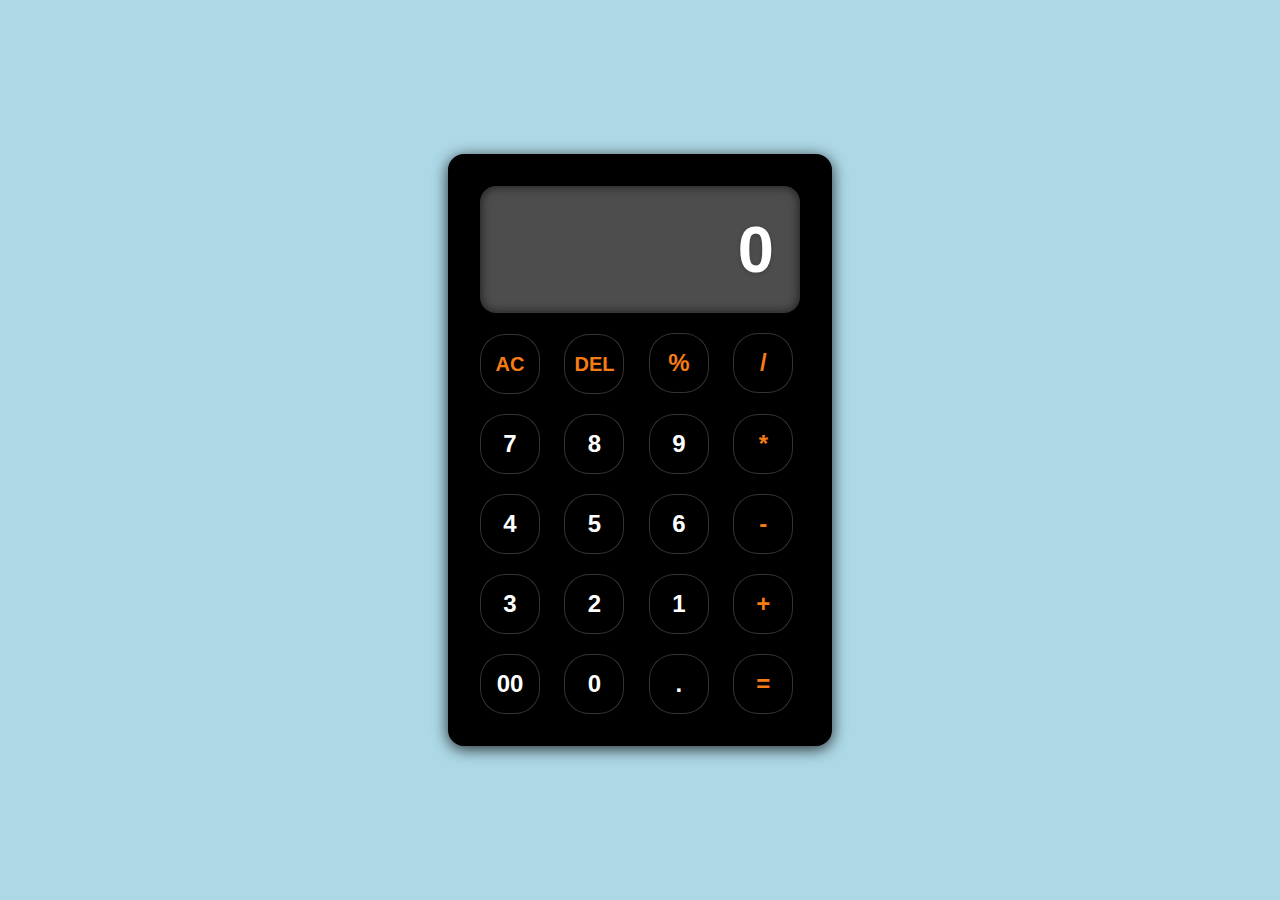
<file: mini-js-projects/CALCULATOR_APP/index.html>
<!DOCTYPE html>
<html lang="en">
<head>
    <meta charset="UTF-8">
    <meta name="viewport" content="width=device-width, initial-scale=1.0">
    <title>CALCULATOR APP</title>
    <link rel="stylesheet" href="./style.css">
</head>
<body>
    <div class="wrapper">
        <div class="section">
            <div class="calculator">
                <input type="text" placeholder="0" id="inputBox" readonly>

                <div>
                    <button class="operator ac">AC</button>
                    <button class="operator del">DEL</button>
                    <button class="operator">%</button>
                    <button class="operator">/</button>
                </div>
                <div>
                    <button>7</button>
                    <button>8</button>
                    <button>9</button>
                    <button class="operator">*</button>
                </div>
                <div>
                    <button>4</button>
                    <button>5</button>
                    <button>6</button>
                    <button class="operator">-</button>
                </div>
                <div>
                    <button>3</button>
                    <button>2</button>
                    <button>1</button>
                    <button class="operator">+</button>
                </div>
                <div>
                    <button>00</button>
                    <button>0</button>
                    <button>.</button>
                    <button class="operator">=</button>
                </div>
            </div>
        </div>
    </div>

    <script src="./script.js"></script>
</body>
</html>
</file>
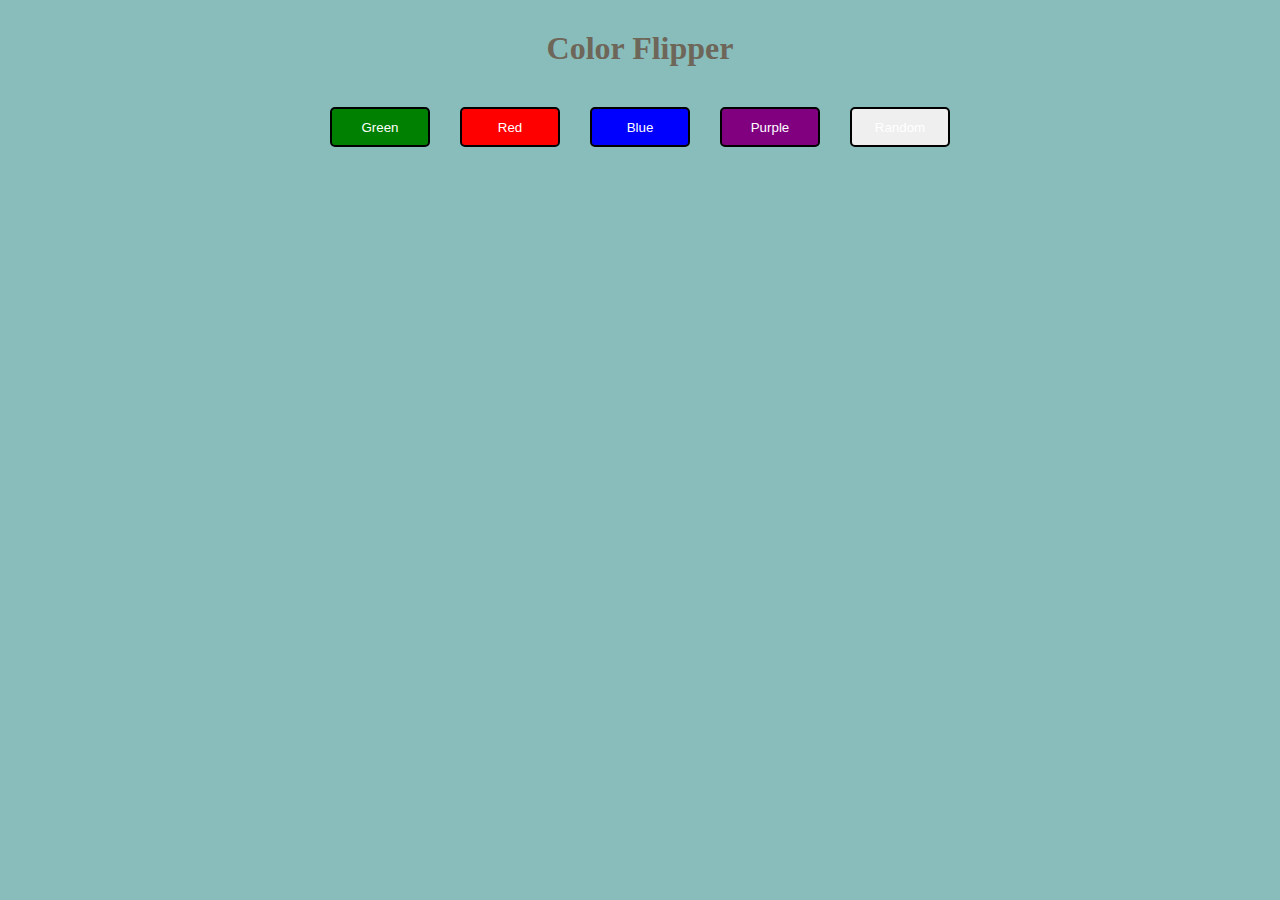
<file: mini-js-projects/COLOR_FLIPPER/index.html>
<!DOCTYPE html>
<html lang="en">
<head>
    <meta charset="UTF-8">
    <meta name="viewport" content="width=device-width, initial-scale=1.0">
    <title>Color Flipper</title>
    <link rel="stylesheet" href="./style.css">
</head>
<body>
    <div class="wrapper">
           <h1>Color Flipper</h1>
    </div>
        <div class="wrapper">
        <button id="green" onclick="setColor('green')">Green</button>
        <button id="red" onclick="setColor('red')">Red</button>
        <button id="blue" onclick="setColor('blue')">Blue</button>
        <button id="purple" onclick="setColor('purple')">Purple</button>
        <button onclick="randomColor()">Random</button>
    </div>
 
    <script src="./script.js"></script>
</body>
</html>
</file>
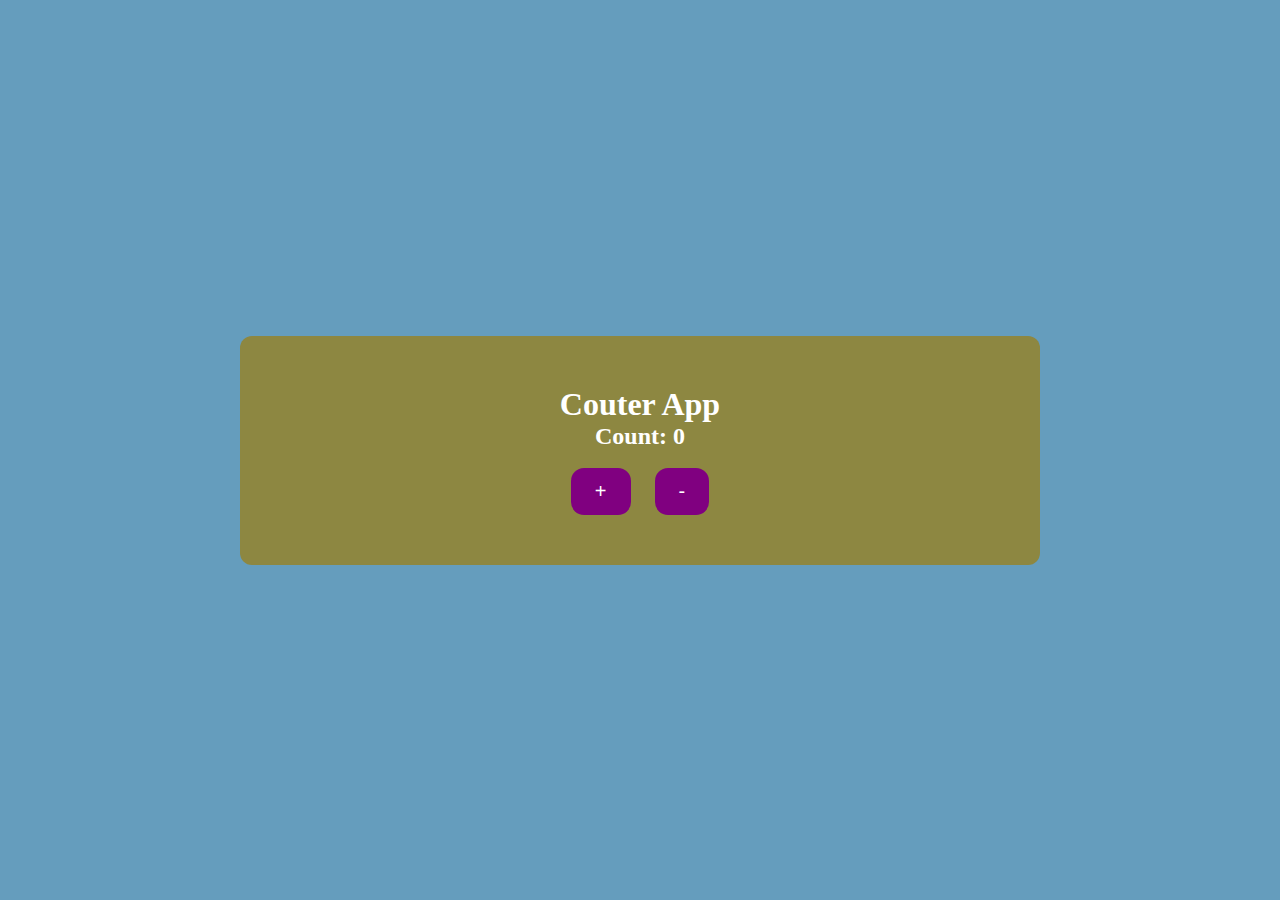
<file: mini-js-projects/COUNTER_APP/index.html>
<!DOCTYPE html>
<html lang="en">
<head>
    <meta charset="UTF-8">
    <meta name="viewport" content="width=device-width, initial-scale=1.0">
    <title>COUNTER APP</title>
    <link rel="stylesheet" href="./style.css">
</head>
<body>
    <div class="wrapper" id="wrapper-content">
        <h1>Couter App</h1>
        <div>
            <h2>Count: <span id="output"></span></h2>

            <div id="btn-wrapper">
                <button id="increase" onclick="increase()">+</button>
                <button id="decrease" onclick="decrease()">-</button>
            </div>

        </div>
    </div>
    <script src="./script.js"></script>
</body>
</html>
</file>
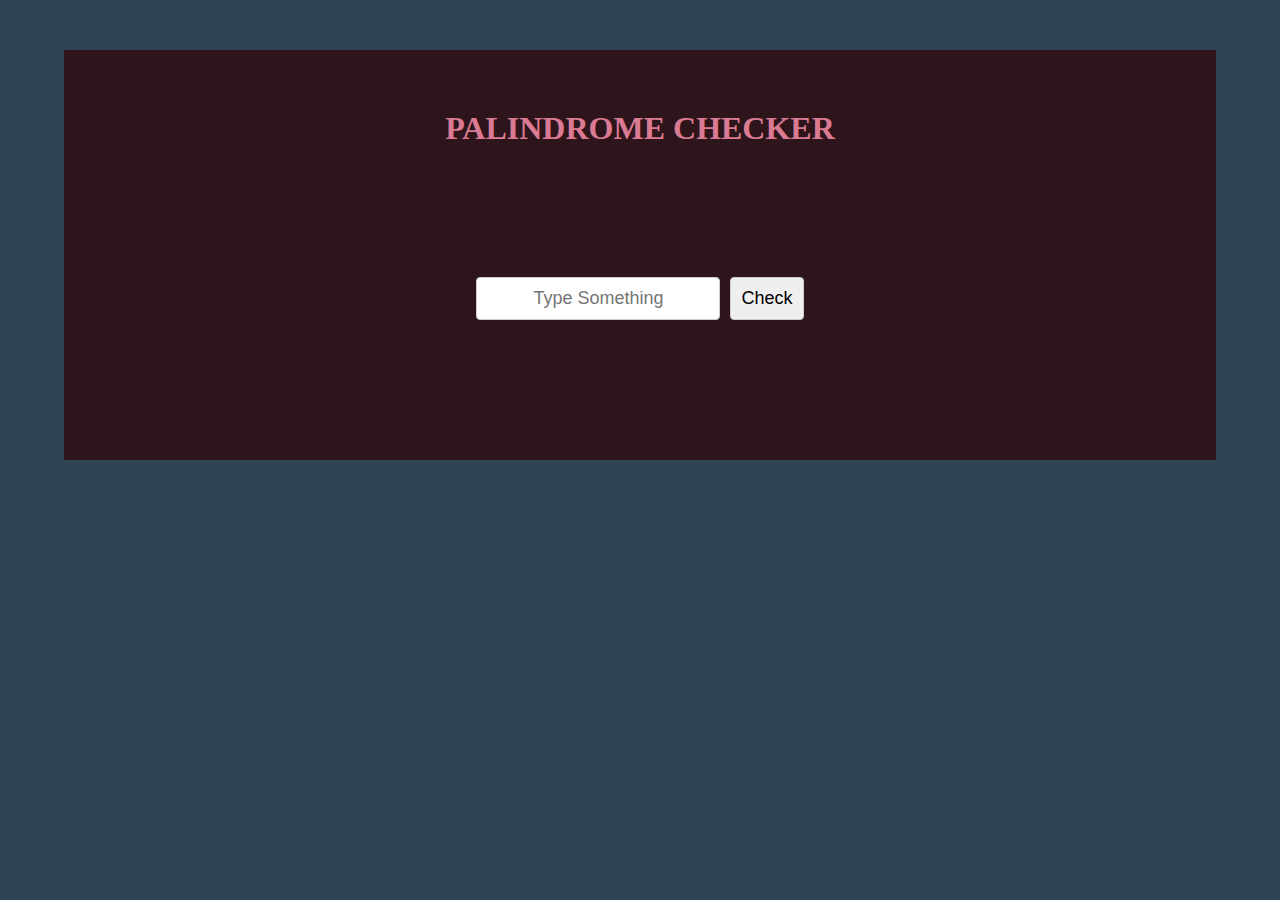
<file: mini-js-projects/PALINDROME_CHECKER/index.html>
<!DOCTYPE html>
<html lang="en">
<head>
    <meta charset="UTF-8">
    <meta name="viewport" content="width=device-width, initial-scale=1.0">
    <title>PALINDROME CHECKER</title>
    <link rel="stylesheet" href="./style.css">
</head>
<body>
    <div class="wrapper">
        <div class="section">
            <h1>PALINDROME CHECKER</h1>
            <div class="section-text">
            <input type="text" placeholder="Type Something" id="input"/>
            <button onclick="check()">Check</button>   
            
            </div>
            <div id="render"></div>             
        </div>
    </div>
    <script src="./script.js"></script>
</body>
</html>
</file>
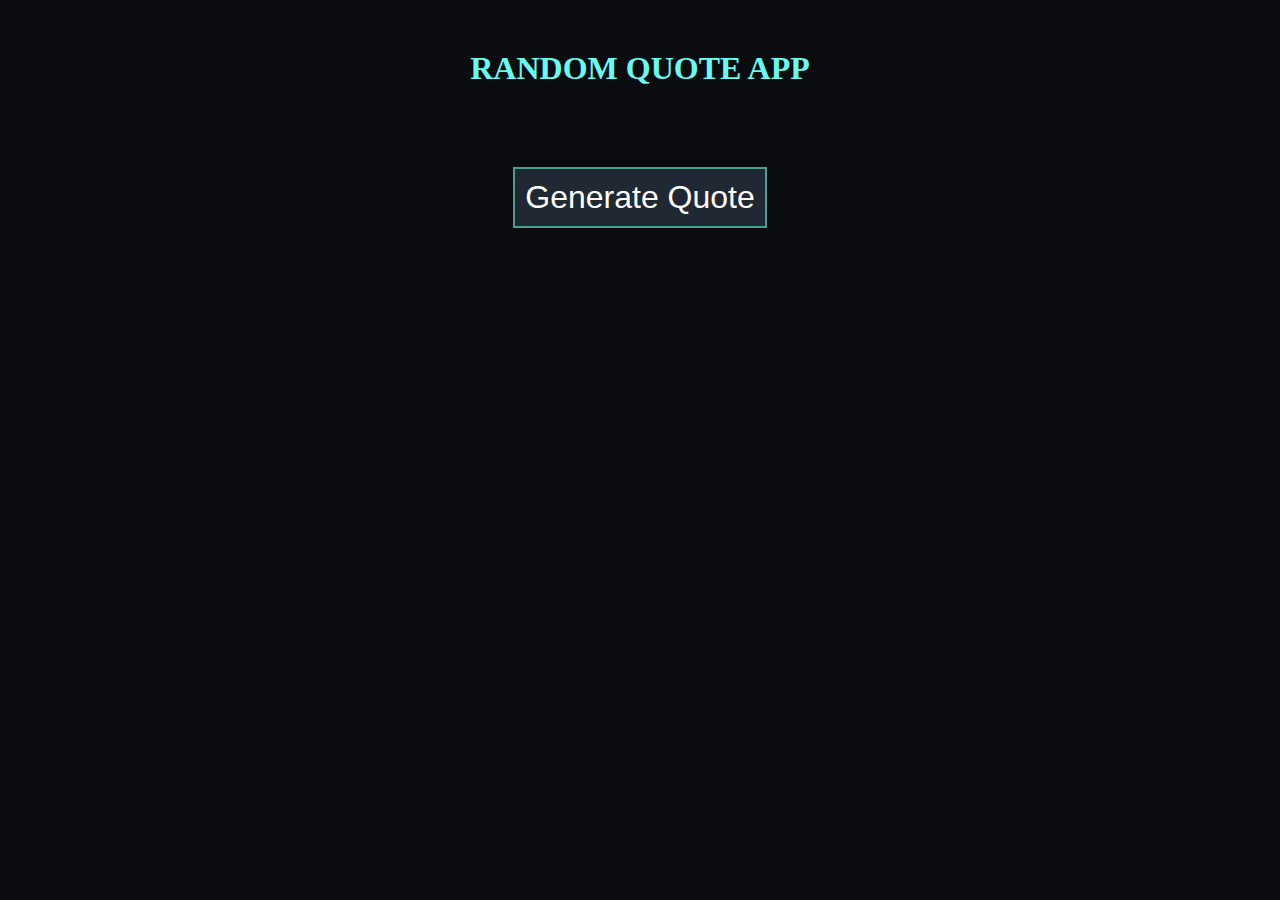
<file: mini-js-projects/RANDOM_QUOTE/index.html>
<!DOCTYPE html>
<html lang="en">
<head>
    <meta charset="UTF-8">
    <meta name="viewport" content="width=device-width, initial-scale=1.0">
    <title>RANDOM QUOTES</title>
    <link rel="stylesheet" href="./style.css">
</head>
<body>
    <div class="wrapper">
        <div class="section">
            <h1>RANDOM QUOTE APP</h1>
            <div class="section-text">
               
            <button onclick="generateQuote()">Generate Quote</button>
            
            </div>
             <p id="quote"></p>
        </div>
    </div>
    
    <script src="./script.js"></script>
</body>
</html>
</file>
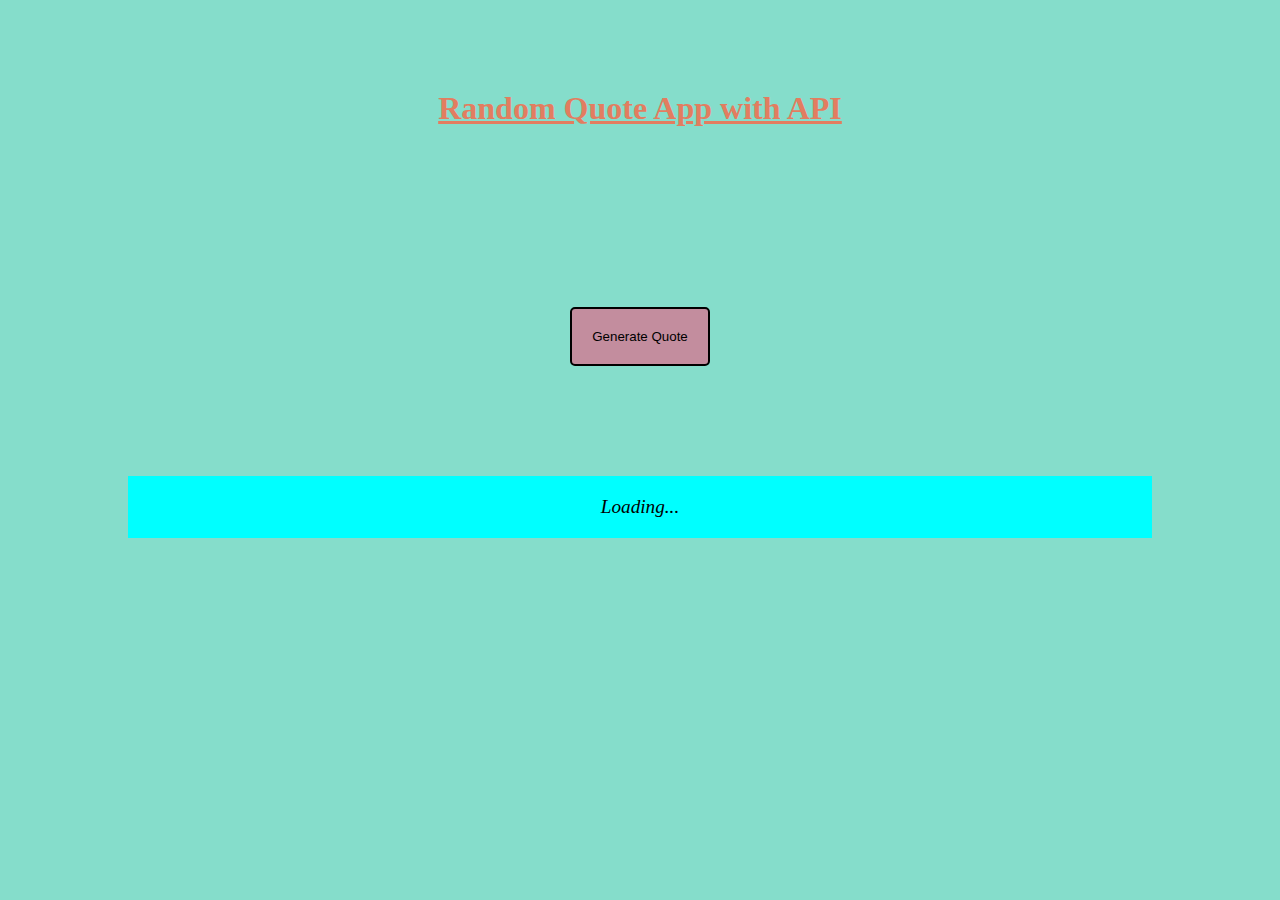
<file: mini-js-projects/RANDOM_QUOTE_API/index.html>
<!DOCTYPE html>
<html lang="en">
<head>
    <meta charset="UTF-8">
    <meta name="viewport" content="width=device-width, initial-scale=1.0">
    <title>RANDOM QUOTE API</title>
    <link rel="stylesheet" href="./style.css">
</head>
<body>
    <div class="wrapper">
        <h1>Random Quote App with API</h1>
        <div class="section">
            
            
            <button id="generate-button">Generate Quote</button>
        </div>
        <p id="quote">Loading...</p>
    </div>
    <script src="./script.js"></script>
</body>
</html>
</file>
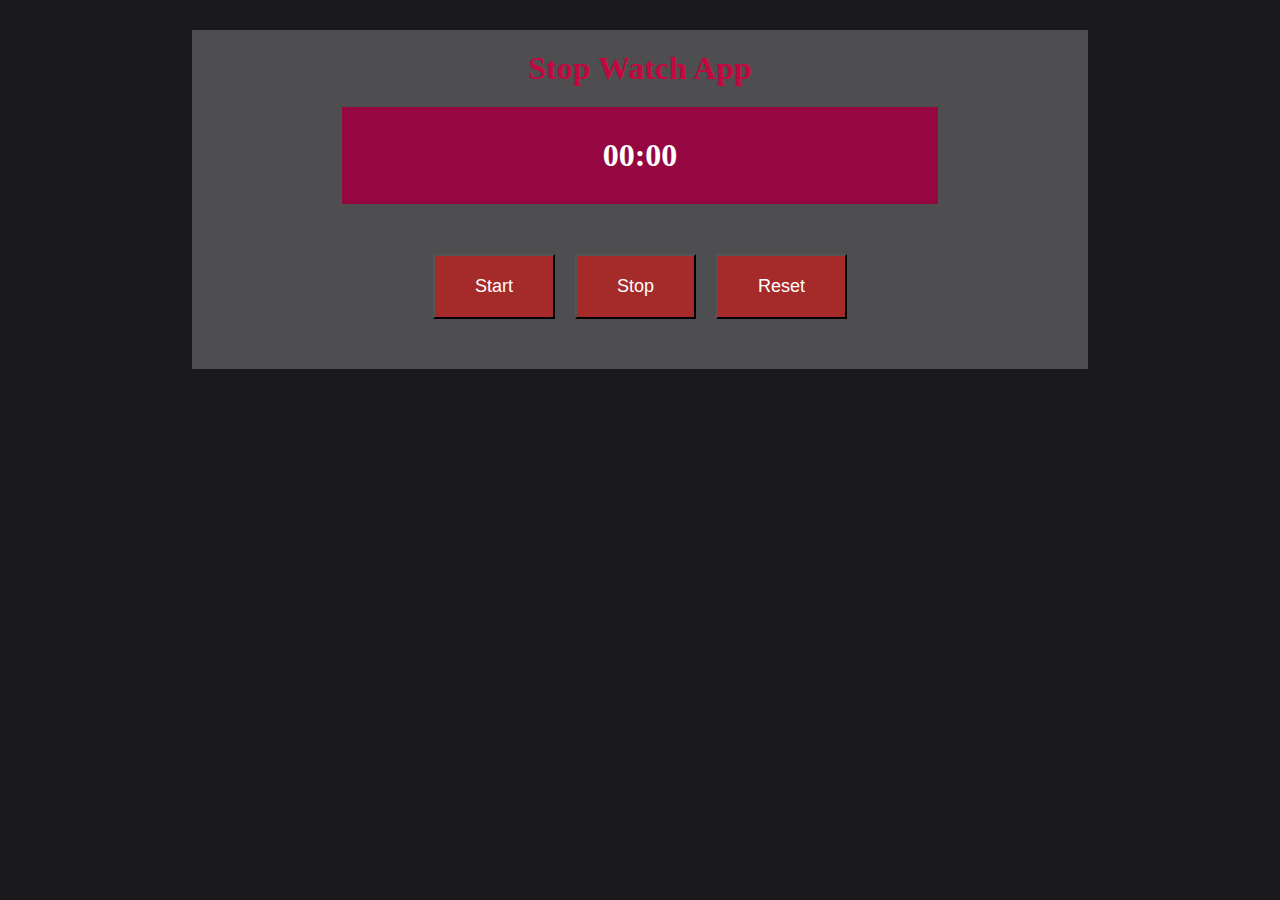
<file: mini-js-projects/STOP_WATCH/index.html>
<!DOCTYPE html>
<html lang="en">
<head>
    <meta charset="UTF-8">
    <meta name="viewport" content="width=device-width, initial-scale=1.0">
    <title>STOP WATCH</title>
    <link rel="stylesheet" href="./style.css">
</head>
<body>
    <div class="wrapper" id="wrapper-box">
        <h1>Stop Watch App</h1>
        <div class="section">
            <h1 id="time">00:00</h1>
            <div class="time-btn">
                    <button onclick="startClock()">Start</button>
            <button onclick="stopClock()">Stop</button>
            <button onclick="resetClock()">Reset</button>        
            </div>

        </div>
    </div>
    <script src="./script.js"></script>
</body>
</html>
</file>
<file: mini-js-projects/CALCULATOR_APP/style.css>
* {
    margin: 0;
    padding: 0;
    box-sizing: border-box;
    font-family: Verdana, Geneva, Tahoma, sans-serif;
    font-weight: bold;
}

body {
    width: 100%;
    height: 100vh;
    display: flex;
    align-items: center;
    justify-content: center;
    background-color: lightblue;
}

/* .wrapper {
    width: 80%;
    max-width: 1200px;
    margin: 0 auto;
} */

.calculator {
    padding: 20px;
    border: 2px solid #000;
    border-radius: 16px;
    box-shadow: 0px 3px 15px rgba(0, 0, 0, 0.8);
    background-color: #000;
}

input {
    width: 320px;
    padding: 24px;
    margin: 10px;
    background-color: rgba(255, 255, 255, 0.3);
    box-shadow: inset 0px 0px 8px rgba(0, 0, 0, 0.5);
    font-size: 65px;
    text-align: right;
    color: #fff;
    border: solid 2px rgba(0,0,0,0.3);
    border-radius: 16px;
    text-shadow: 0px 1px 5px rgba(0,0,0,0.2);

}

input::placeholder {
    color: #fff;
}

.ac, .del {
    font-size: 20px;
}

button {
    width: 60px;
    height: 60px;
    margin: 10px;
    color: #fff;
    background-color: rgba(0, 0, 0, 0.7);
    font-size: 24px;
    cursor: pointer;
    border: 1px solid rgba(255, 255,255, 0.2);
    border-radius: 25px;
    text-shadow: 0px 1px 5px rgba(0, 0, 0, 0.2);
}

button:hover {
    color: #fff;
    background-color: #f67c14;
}

.operator {
    color: #f67c14;
}

.equalBtn {
    background-color: #f67c14;
}
</file>
<file: mini-js-projects/COLOR_FLIPPER/style.css>
* {
    margin: 0;
    padding: 0;
    box-sizing: border-box;
}

#green {
    background-color: green;
}

#red {
    background-color: red;
}

#blue {
    background-color: blue;
}

#purple {
    background-color: purple;
}

body {
    background-color: #88bdbc;
}

.wrapper {
    display: flex;
    justify-content: center;
    gap: 10px;
}

.wrapper h1 {
    text-decoration: underline;
    margin: 30px 0;
    color: #6e6658;
    text-decoration: none;
}

.button {
    border-radius: 5px;

}

.wrapper button {
    margin: 10px 10px;
    padding: 10px 20px;
    border-radius: 5px;
    width: 100px;
    height: 40px;
    color: white;
    border: 2px solid black;
}
</file>
<file: mini-js-projects/COUNTER_APP/style.css>
* {
    margin: 0;
    padding: 0;
    box-sizing: border-box;
}

body {
    width: 100%;
    height: 100vh;
    display: flex;
    align-items: center;
    justify-content: center;
    background-color: #659dbd;
}

.wrapper {
    width: 70%;
    max-width: 800px;
    margin: 0 auto;
    text-align: center;
}

#wrapper-content {
    background-color: #8d8741;
    padding: 50px 50px;
    border-radius: 12px;
    color: white;
}

#btn-wrapper {
    display: flex;
    gap: 24px;
    align-items: center;
    justify-content: center;
    margin-top: 18px;
}

button {
    background-color: purple;
    color: white;
    padding: 12px 24px;
    font-size: 20px;
    border: none;
    cursor: pointer;
    border-radius: 13px;
}
</file>
<file: mini-js-projects/PALINDROME_CHECKER/style.css>
* {
    margin: 0;
    padding: 0;
    box-sizing: border-box;
}

body {
    background-color: #2f4454;
}

.wrapper {
    width: 90%;
    max-width: 1200px;
    margin: 0 auto;
}

input, button {
    padding: 5px;
    font-size: 18px;
    border: 1px solid #ccc;
    border-radius: 4px;
    margin-bottom: 10px;
}

.section h1{
    text-align: center;
    text-decoration: none;
    margin:20px 10px;
    padding: 20px;
    color: #da7b93;
}

.section {
    background-color: #2e151b;
    margin: 50px 0;
    padding: 20px 0;
    text-align: center;
    
}

.section-text {
    display: flex;
    justify-content: center;
    gap: 10px;
    padding: 90px 90px;
}

.section-text input {
    text-align: center;
}

.section-text button{
    padding: 10px 10px;
}

#render {
    /* font-weight: bold; */
    font-size: 18px;
    margin: 0 10px;
    padding: 10px 10px;
    text-align: center;
}
</file>
<file: mini-js-projects/RANDOM_QUOTE/style.css>
* {
    margin: 0;
    padding: 0;
    box-sizing: border-box;
}

body {
    background-color: #0b0c10;
}

.wrapper {
    width: 90%;
    max-width: 1200px;
    margin: 0 auto;
}

.section h1 {
    text-align: center;
    color: #66fcf1;
    text-decoration: none;
    margin: 50px 0;
}

.section p {
    text-align: center;
   /*  background-color: aquamarine; */
    margin: 10px 90px;
    padding: 20px 0;
    font-weight: bold;
    font-size: 20px;
    color: white;
    font-style: italic;
}

.section-text {
    display: flex;
    justify-content: center;
    margin: 20px 0;
    padding: 30px 0;
}

.section-text button {
    color: white;
    padding: 10px 10px;
    border: 2px solid #45a293;
    font-size: xx-large;
    background-color: #1f2833;
    cursor: pointer;
}
</file>
<file: mini-js-projects/RANDOM_QUOTE_API/style.css>
* {
    margin: 0;
    padding: 0;
    box-sizing: border-box;
}

html {
    background-color: #85ddcb;
}

.wrapper {
    width: 80%;
    max-width: 1100px;
    margin: 0 auto;
}

.wrapper h1 {
    text-align: center;
    text-decoration: underline;
    margin: 90px 0;
    color: #e27d60;
}

.section {
    display: flex;
    justify-content: center;
    align-items: center;
}

.section button {
    text-align: center;
    padding: 20px 20px;
    background-color: #c38d9e;
    border: 2px solid black;
    border-radius: 5px;
    margin: 90px 0;

}

#quote {
    text-align: center;
    background-color: aqua;
    margin: 20px 0;
    padding: 20px 0;
    font-style: italic;
    font-size: larger;
}
</file>
<file: mini-js-projects/STOP_WATCH/style.css>
* {
    margin: 0;
    padding: 0;
    box-sizing: border-box;
}

body{
    background-color: #1a1a1d;
}

.wrapper {
    width: 70%;
    max-width: 1200px;
    margin: 0 auto;
}

.wrapper h1 {
    text-align: center;
    margin-bottom: 10px;
    color: #c3073f;
}

#wrapper-box{
    background-color: #4e4e50;
    padding: 20px 0;
    margin-top: 30px;
}

#time {
    background-color: #950740;
    color: white;
    margin: 20px 150px;
    padding: 30px 40px;
    font-family: 'Times New Roman', Times, serif;
    font-size: xx-large;
}

.time-btn {
    text-align: center;
    display: flex;
    justify-content: center;
    gap: 20px;
}

.time-btn button {
    padding: 20px 40px;
    margin: 30px 0;
    color: white;
    font-size: large;
    background-color: brown;
}
</file>
